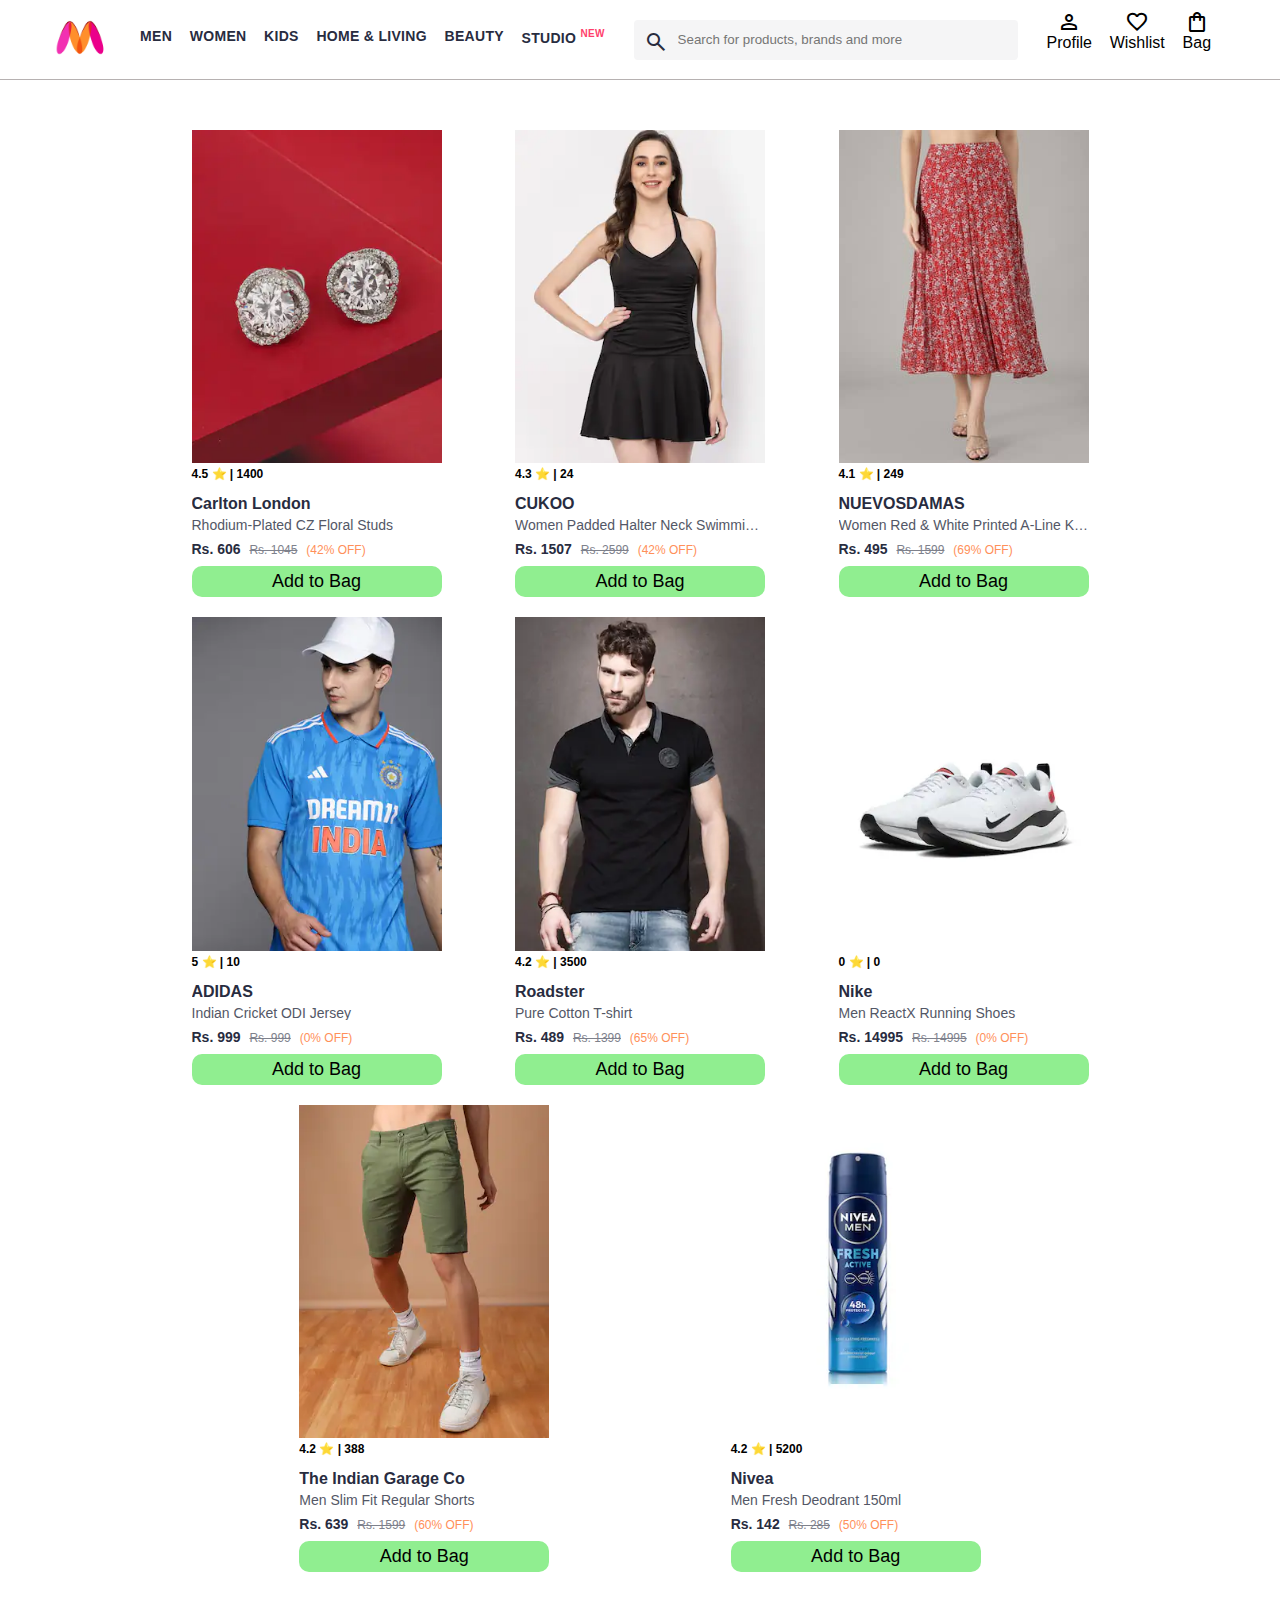
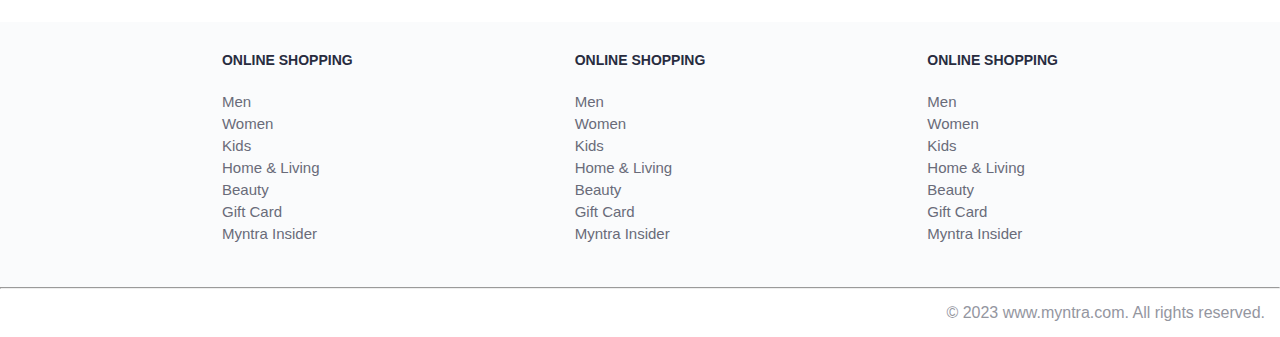
<file: index.html>
<!DOCTYPE html>
<html lang="en">
<head>
    <title>Myntra Functional Clone</title>
    <link rel="icon" href="images/myntra_logo.webp">
    <link rel="stylesheet" href="css/index.css">
    <link rel="stylesheet" href="https://fonts.googleapis.com/css2?family=Material+Symbols+Outlined:opsz,wght,FILL,GRAD@20..48,100..700,0..1,-50..200" />
</head>
<body>
    <header>
        <div class="logo_container">
            <a href="#"><img class="myntra_home" src="images/myntra_logo.webp" alt="Myntra Home"></a>
        </div>
        <nav class="nav_bar">
            <a href="#">Men</a>
            <a href="#">Women</a>
            <a href="#">Kids</a>
            <a href="#">Home & Living</a>
            <a href="#">Beauty</a>
            <a href="#">Studio <sup>New</sup></a>
        </nav>
        <div class="search_bar">
            <span class="material-symbols-outlined search_icon">search</span>
            <input class="search_input" placeholder="Search for products, brands and more">
        </div>
        <div class="action_bar">
            <div class="action_container">
                <span class="material-symbols-outlined action_icon">person</span>
                <span class="action_name">Profile</span>
            </div>

            <div class="action_container">
                <span class="material-symbols-outlined action_icon">favorite</span>
                <span class="action_name">Wishlist</span>
            </div>

            <a class="action_container" href="pages/bag.html">
                <span class="material-symbols-outlined action_icon">shopping_bag</span>
                <span class="action_name">Bag</span>
                <span class="bag-item-count">0</span>
            </a>
        </div>
    </header>
    <main>
        <div class="items-container">
        </div>
    </main>
    <footer>
        <div class="footer_container">
            <div class="footer_column">
                <h3>ONLINE SHOPPING</h3>

                <a href="#">Men</a>
                <a href="#">Women</a>
                <a href="#">Kids</a>
                <a href="#">Home & Living</a>
                <a href="#">Beauty</a>
                <a href="#">Gift Card</a>
                <a href="#">Myntra Insider</a>
            </div>

            <div class="footer_column">
                <h3>ONLINE SHOPPING</h3>

                <a href="#">Men</a>
                <a href="#">Women</a>
                <a href="#">Kids</a>
                <a href="#">Home & Living</a>
                <a href="#">Beauty</a>
                <a href="#">Gift Card</a>
                <a href="#">Myntra Insider</a>
            </div>

            <div class="footer_column">
                <h3>ONLINE SHOPPING</h3>

                <a href="#">Men</a>
                <a href="#">Women</a>
                <a href="#">Kids</a>
                <a href="#">Home & Living</a>
                <a href="#">Beauty</a>
                <a href="#">Gift Card</a>
                <a href="#">Myntra Insider</a>
            </div>
        </div>
        <hr>

        <div class="copyright">
            © 2023 www.myntra.com. All rights reserved.
        </div>
    </footer>
    <script src="data/items.js"></script>
    <script src="scripts/index.js"></script>
</body>
</html>
</file>
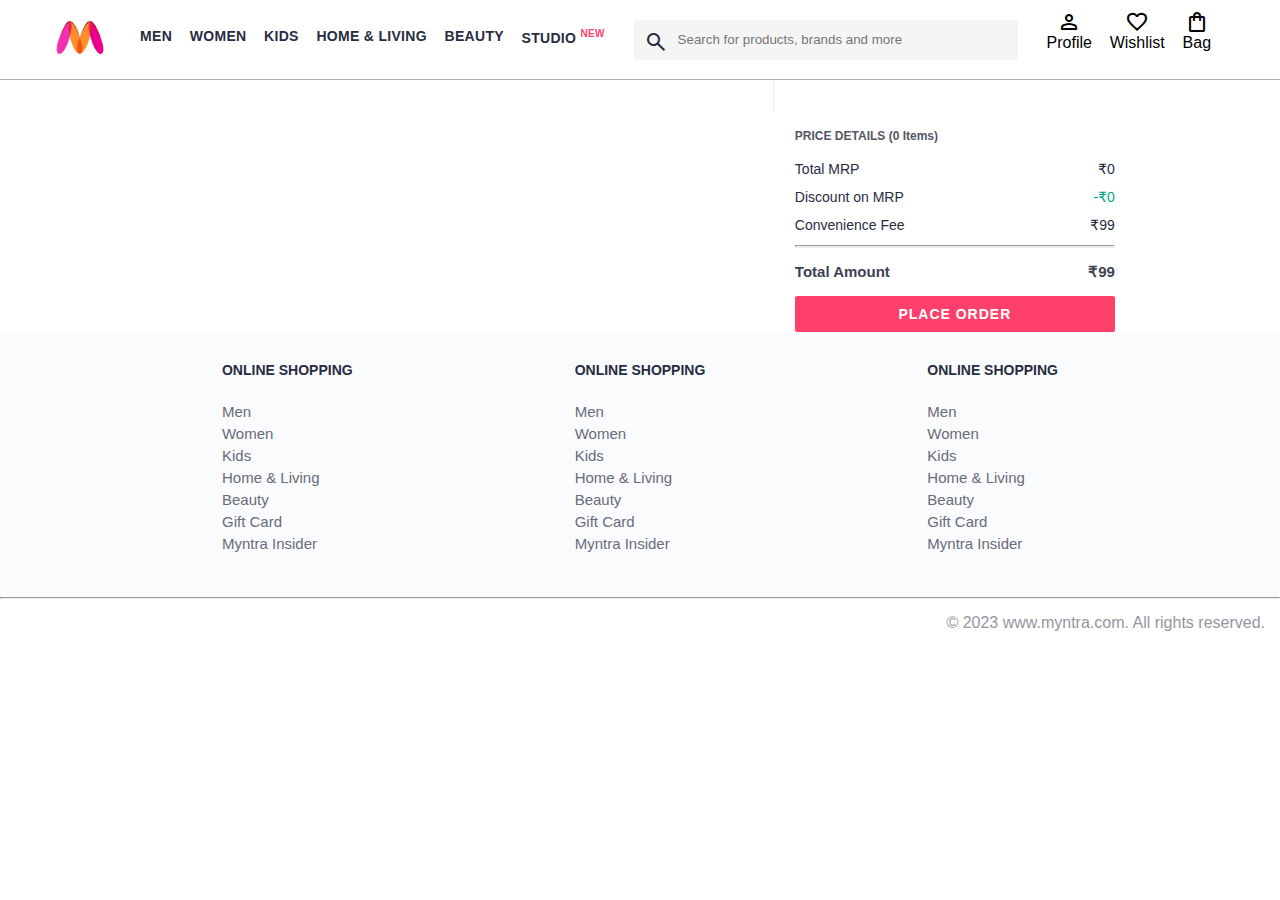
<file: pages/bag.html>
<!DOCTYPE html>
<html lang="en">
<head>
    <title>Myntra Clone</title>
    <link rel="stylesheet" href="../css/index.css">
    <link rel="stylesheet" href="../css/bag.css">
    <link rel="stylesheet" href="https://fonts.googleapis.com/css2?family=Material+Symbols+Outlined:opsz,wght,FILL,GRAD@20..48,100..700,0..1,-50..200" />
</head>
<body>
    <header>
        <div class="logo_container">
            <a href="#"><img class="myntra_home" src="../images/myntra_logo.webp" alt="Myntra Home"></a>
        </div>
        <nav class="nav_bar">
            <a href="#">Men</a>
            <a href="#">Women</a>
            <a href="#">Kids</a>
            <a href="#">Home & Living</a>
            <a href="#">Beauty</a>
            <a href="#">Studio <sup>New</sup></a>
        </nav>
        <div class="search_bar">
            <span class="material-symbols-outlined search_icon">search</span>
            <input class="search_input" placeholder="Search for products, brands and more">
        </div>
        <div class="action_bar">
            <div class="action_container">
                <span class="material-symbols-outlined action_icon">person</span>
                <span class="action_name">Profile</span>
            </div>

            <div class="action_container">
                <span class="material-symbols-outlined action_icon">favorite</span>
                <span class="action_name">Wishlist</span>
            </div>

            <div class="action_container">
                <span class="material-symbols-outlined action_icon">shopping_bag</span>
                <span class="action_name">Bag</span>
                <span class="bag-item-count">0</span>
            </div>
        </div>
    </header>
    <main>
      <div class="bag-page">
        <div class="bag-items-container">


        </div>
        <div class="bag-summary">
          
        </div>

      </div>
    </main>
    <footer>
        <div class="footer_container">
            <div class="footer_column">
                <h3>ONLINE SHOPPING</h3>

                <a href="#">Men</a>
                <a href="#">Women</a>
                <a href="#">Kids</a>
                <a href="#">Home & Living</a>
                <a href="#">Beauty</a>
                <a href="#">Gift Card</a>
                <a href="#">Myntra Insider</a>
            </div>

            <div class="footer_column">
                <h3>ONLINE SHOPPING</h3>

                <a href="#">Men</a>
                <a href="#">Women</a>
                <a href="#">Kids</a>
                <a href="#">Home & Living</a>
                <a href="#">Beauty</a>
                <a href="#">Gift Card</a>
                <a href="#">Myntra Insider</a>
            </div>

            <div class="footer_column">
                <h3>ONLINE SHOPPING</h3>

                <a href="#">Men</a>
                <a href="#">Women</a>
                <a href="#">Kids</a>
                <a href="#">Home & Living</a>
                <a href="#">Beauty</a>
                <a href="#">Gift Card</a>
                <a href="#">Myntra Insider</a>
            </div>
        </div>
        <hr>

        <div class="copyright">
            © 2023 www.myntra.com. All rights reserved.
        </div>
    </footer>
    <script src="../data/items.js"></script>
    <script src="../scripts/index.js"></script>
    <script src="../scripts/bag.js"></script>
</body>
</html>
</file>
<file: css/index.css>
/***************** Item Page CSS **************************/
/*.action_container {
    text-decoration: none;
}
a.action_container:link {
    color:black;
}
.item-details {
    cursor: pointer;
    width: 250px;
    margin: 10px;
}
.stars {
    font-size: 12px;
    font-weight: 700;
    text-align: left;
}
.company {
    font-size: 18px;
    font-weight: 700;
    line-height: 1;
    color: #282c3f;
    margin-bottom: 6px;
    overflow: hidden;
    text-overflow: ellipsis;
    white-space: nowrap;
    margin-top: 20px;
}
.item-name {
    color: #535766;
    font-size: 16px;
    line-height: 1;
    margin-bottom: 0;
    margin-top: 0;
    overflow: hidden;
    text-overflow: ellipsis;
    white-space: nowrap;
    font-weight: 400;
    display: block;
}
.price-container {
    margin-top: 10px;
}
.current-price {
    font-size: 14px;
    font-weight: 700;
    color: #282c3f;
}
.original-price {
    text-decoration: line-through;
    color: #7e818c;
    font-weight: 400;
    margin-left: 5px;
    font-size: 12px;
}
.discount-percentage {
    color: #ff905a;
    font-weight: 400;
    font-size: 12px;
    margin-left: 5px;
}
.btn-bag {
    background-color: lightgreen;
    border: none;
    padding: 5px 15px;
    border-radius: 10px;
    width: 100%;
    margin-top: 7px;
    font-size: 20px;
    cursor: pointer;
}
.bag-items {
    background-color: #f16565;
    white-space: nowrap;
    text-align: center;
    line-height: 18px;
    padding: 0 6px;
    height: 18px;
    position: relative;
    border-radius: 50%;
    font-size: 12px;
    color: #fff;
    left: 13px;
    top: -44px;
    font-weight: 700;
    cursor: pointer;
}*/

* {
    margin: 0;
    padding: 0;
    font-family: Assistant,-apple-system,BlinkMacSystemFont,Segoe UI,Roboto,Helvetica,Arial,sans-serif;
    box-sizing: border-box;
}
header {
    display: flex;
    background-color: #ffffff;
    height: 80px;
    justify-content: space-between;
    align-items: center;
    border-bottom: 1px solid #b6b1b1;
}
.myntra_home {
    height: 45px;
}
.logo_container {
    margin-left: 4%;
}
.action_bar {
    margin-right: 4%;
}
.nav_bar {
    display: flex;
    min-width: 500px;
    justify-content: space-evenly;
}
.nav_bar a {
    font-size: 14px;
    letter-spacing: .3px;
    color: #282c3f;
    font-weight: 700;
    text-transform: uppercase;
    text-decoration: none;
    padding: 28px 0;
    border-bottom: 5px solid #ffffff;
}
.nav_bar a:hover {
    border-bottom: 4px solid #f54e77;
}

.nav_bar a sup {
    color: #ff3f6c;
    font-size: 10px;
}

.search_bar {
    height: 40px;
    min-width: 200px;
    width: 30%;
    display: flex;
    align-items: center;
}
.search_icon {
    box-sizing: content-box;
    height: 20px;
    padding: 10px;

    background-color: #f5f5f6;
    color: #282c3f;
    font-weight: 300;
    border-radius: 4px 0 0 4px;
}
.search_input {
    color: #696e79;
    background-color: #f5f5f6;
    flex-grow: 1;
    height: 40px;
    border: 0;
    border-radius: 0 4px 4px 0;
}

.action_bar {
    display: flex;
    min-width: 200px;
    justify-content: space-evenly;
}

.action_container {
    display: flex;
    flex-direction: column;
    align-items: center;
}

/* Main section */
.banner_container {
    margin: 40px 0;
}
.banner_image {
    width: 100%;
}

.category_heading {
    text-transform: uppercase;
    color: #3e4152;
    letter-spacing: .15em;
    font-size: 1.8em;
    margin: 50px 0 10px 30px;
    max-height: 5em;
    font-weight: 700;
}

.category-items, .items-container {
    width: 80%;
    margin: 50px 10%;
    display: flex;
    flex-wrap: wrap;
    justify-content: space-evenly;
}

.sale_item {
    width: 250px;
}

.footer_container {
    padding: 30px 0px 40px 0px;
    background: #FAFBFC;
    display: flex;
    justify-content: space-evenly;
}

.footer_column {
    display: flex;
    flex-direction: column;
}

.footer_column h3 {
    color: #282c3f;
    font-size: 14px;
    margin-bottom: 25px;
}

.footer_column a {
    color: #696b79;
    font-size: 15px;
    text-decoration: none;
    padding-bottom: 5px;
}

.copyright {
    color: #94969f;
    text-align: end;
    padding: 15px;
}

.items-container{
    width: 80%;
    margin: 40px 10%;
}

.item-container{
    margin: 10px;
    width: 250px;
}

.item_image{
    width: 100%;
}

.rating{
    font-size: 12px;
    font-weight: 700;
}

.company_name{
    margin-top: 15px;
    font-size: 16px;
    font-weight: 700;
    line-height: 1;
    color: #282c3f;
    margin-bottom: 6px;
    overflow: hidden;
    text-overflow: ellipsis;
    white-space: nowrap;
}

.item_name{
    color: #535766;
    font-size: 14px;
    line-height: 1;
    margin-bottom: 0;
    margin-top: 0;
    overflow: hidden;
    text-overflow: ellipsis;
    white-space: nowrap;
    font-weight: 400;
    display: block;
}

.price{
    margin-top: 10px;
    font-size: 14px;
    line-height: 15px;
    color: #282c3f;
    white-space: nowrap;
}

.current_price{
    font-size: 14px;
    font-weight: 700;
    color: #282c3f;
}

.original_price{
    text-decoration: line-through;
    color: #7e818c;
    font-weight: 400;
    margin-left: 5px;
    font-size: 12px;
}

.discount{
    color: #ff905a;
    font-weight: 400;
    font-size: 12px;
    margin-left: 5px;
}

.btn-add-bag{
    margin-top: 8px;
    font-size: 18px;
    width: 100%;
    background-color: lightgreen;
    border: none;
    padding: 5px 15px;
    border-radius: 10px;
    cursor: pointer;
}

.bag-item-count{
    background-color: #f16565;
    white-space: nowrap;
    text-align: center;
    line-height: 18px;
    padding: 0 6px;
    height: 18px;
    position: relative;
    border-radius: 50%;
    font-size: 12px;
    color: #fff;
    left: 13px;
    top: -44px;
    font-weight: 700;
    cursor: pointer;
}

.action_container {
    text-decoration: none;
    color:black;
}

/* a.action_container:link {
    color:black;
} */
</file>
<file: css/bag.css>
.bag-items-container {
  display: inline-block;
  width: 64%;
  padding-right: 20px;
  border-right: 1px solid #eaeaec;
  padding-top: 32px;
  color: #282c3f;
  font-size: 13px;
  line-height: 1.42857143;
}

.bag-page {
  width: 75%;
  margin-left: 12.5%;
}

.bag-summary {
  vertical-align: top;
  display: inline-block;
  width: 35%;
  padding: 24px 0 0 16px;
  color: #282c3f;
  font-size: 13px;
  line-height: 1.42857143;
}

.bag-details-container {
  margin-bottom: 16px;
}

.price-header {
  font-size: 12px;
  font-weight: 700;
  margin: 24px 0 16px;
  color: #535766;
}

.price-item {
  margin-bottom: 12px;
  line-height: 16px;
  font-size: 14px;
  color: #282c3f;
}

.price-item-value {
  float: right;
}

.priceDetail-base-discount {
  color: #03a685;
}

.price-footer {
  font-weight: 700;
  font-size: 15px;
  padding-top: 16px;
  border-top: 1px solid #eaeaec;
  color: #3e4152;
  line-height: 16px;
}

.btn-place-order {
  width: 100%;
  letter-spacing: 1px;
  font-size: 14px;
  font-weight: 600;
  border-radius: 2px;
  border-width: 0px;
  padding: 10px 16px;
  background-color: rgb(255, 63, 108);
  color: rgb(255, 255, 255);
  cursor: pointer;
}

.bag-item-container {
  margin-bottom: 8px;
  background: #fff;
  font-size: 14px;
  border: 1px solid #eaeaec;
  border-radius: 4px;
  position: relative;
  padding: 12px 12px 0;
}

.item-left-part {
  position: absolute;
  background: rgb(255, 242, 223);
  height: 148px;
  width: 111px;
}

.item-right-part {
  padding-left: 12px;
  position: relative;
  min-height: 148px;
  margin-left: 111px;
  margin-bottom: 12px;
}

.bag-item-img {
  width: 100%;
}

.return-period {
  display: inline-flex;
  font-size: 14px;
  padding-top: 8px;
}

.return-period-days {
  font-weight: 700;
  margin-right: 4px;
}

.delivery-details {
  margin-top: 5px;
  color: #282c3f;
  font-size: 12px;
  letter-spacing: -.1px;
  margin-bottom: 8px;
  line-height: 15px;
}

.delivery-details-days {
  color: #03a685;
}

.remove-from-cart {
  position: absolute;
  font-size: 25px;
  top: 10px;
  right: 18px;
  width: 14px;
  height: 14px;
  cursor: pointer;
}
</file>
